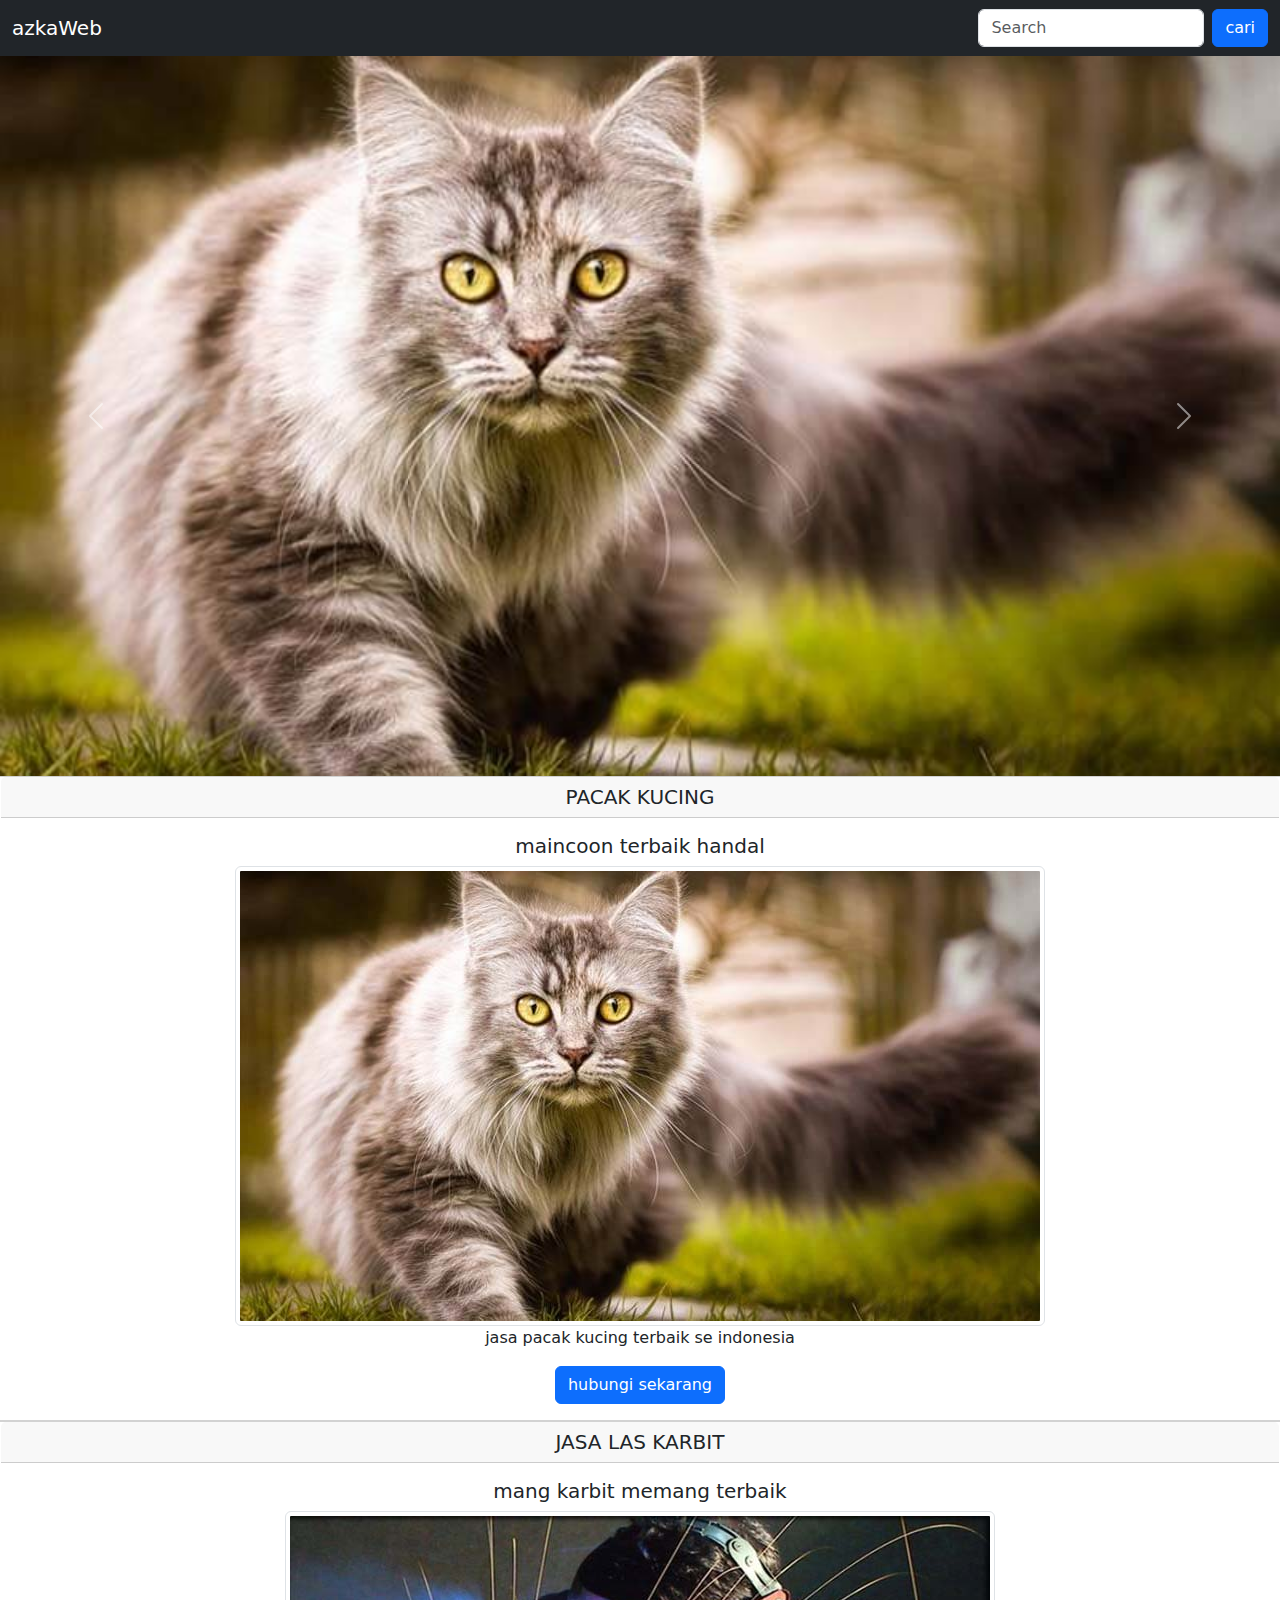
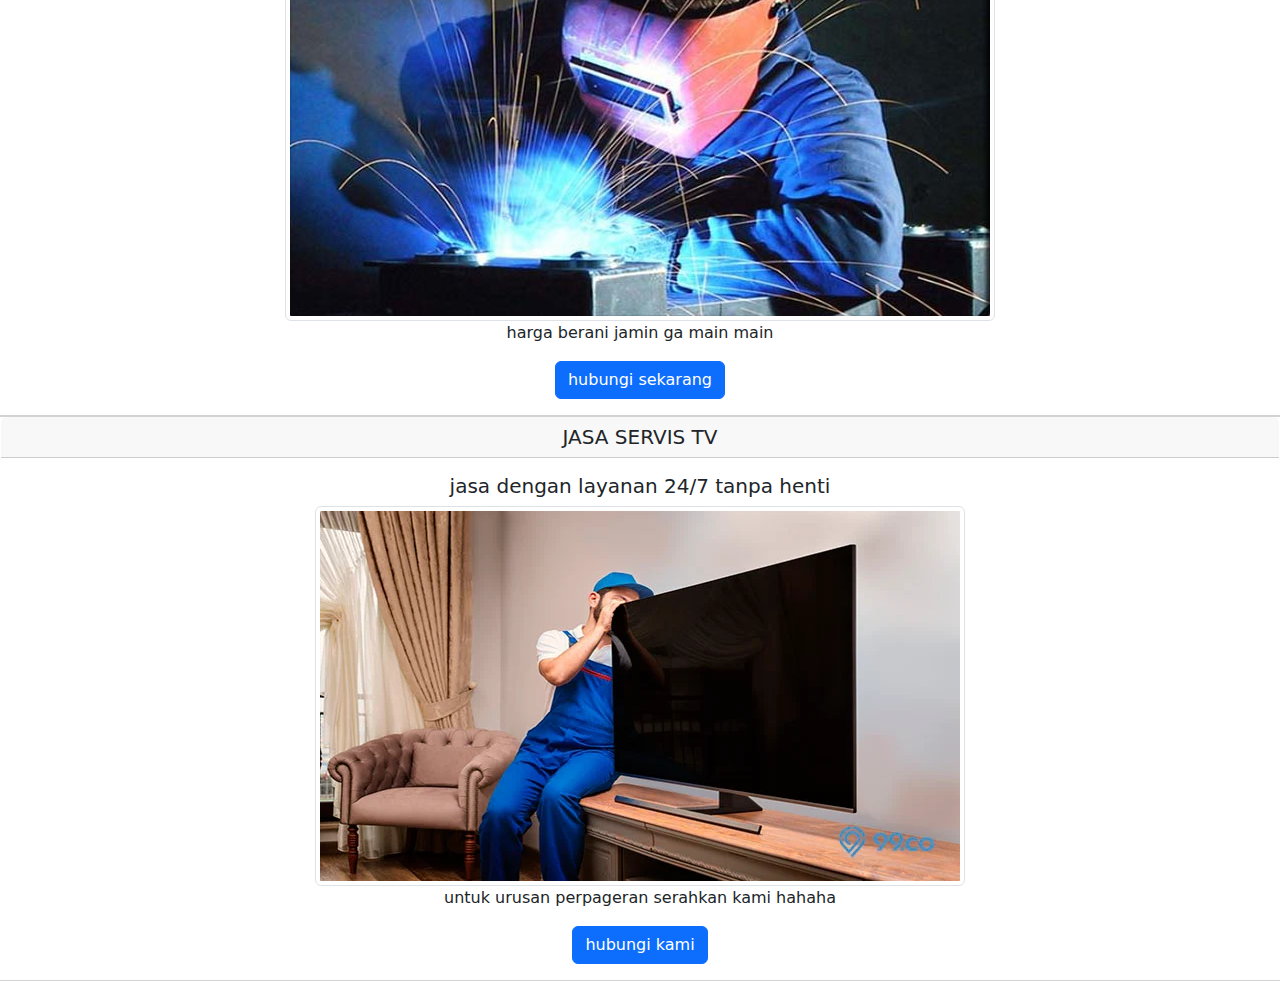
<file: index.html>
<!DOCTYPE html>
<html lang="en">

<head>
    <meta charset="UTF-8">
    <meta name="viewport" content="width=device-width, initial-scale=1.0">
    <title>WEB-AZKA</title>
    <link rel="stylesheet" href="style.css" />
    <!-- css only -->
    <link href="https://cdn.jsdelivr.net/npm/bootstrap@5.3.3/dist/css/bootstrap.min.css" rel="stylesheet"
        integrity="sha384-QWTKZyjpPEjISv5WaRU9OFeRpok6YctnYmDr5pNlyT2bRjXh0JMhjY6hW+ALEwIH" crossorigin="anonymous">
</head>
<body>
    <div>
        <!-- ini navbar -->
        <nav class="navbar bg-dark navbar-dark">
            <div class="container-fluid">
              <a class="navbar-brand">azkaWeb</a>
              <form class="d-flex" role="search">
                <input class="form-control me-2" type="search" placeholder="Search" aria-label="Search">
                <button class="btn btn-primary" type="submit">cari</button>
              </form>
            </div>
          </nav>
          <!-- navbar end -->

           <!-- carosel -->
           <div>
            <div id="carouselExample" class="carousel slide">
                <div class="carousel-inner">
                  <div class="carousel-item active">
                    <img src="kucing2.jpg " class="d-block w-100" alt="...">
                  </div>
                  <div class="carousel-item">
                    <img src="las.jpg" class="d-block w-100" alt="...">
                  </div>
                  <div class="carousel-item">
                    <img src="tv.jpg" class="d-block w-100" alt="...">
                  </div>
                </div>
                <button class="carousel-control-prev" type="button" data-bs-target="#carouselExample" data-bs-slide="prev">
                  <span class="carousel-control-prev-icon" aria-hidden="true"></span>
                  <span class="visually-hidden">Previous</span>
                </button>
                <button class="carousel-control-next" type="button" data-bs-target="#carouselExample" data-bs-slide="next">
                  <span class="carousel-control-next-icon" aria-hidden="true"></span>
                  <span class="visually-hidden">Next</span>
                </button>
              </div>
           </div>
           <!-- carosel end -->
 

          <!-- ini produk saya -->
           <div class="text-center">
            <div class=row>
                <div class="card col-sm-15">
                    <h5 class="card-header">PACAK KUCING</h5>
                    <div class="card-body">
                      <h5 class="card-title">maincoon terbaik handal</h5>
                      <img src="kucing2.jpg" class="img-thumbnail" alt="...">
                      <p class="card-text">jasa pacak kucing terbaik se indonesia</p>
                      <a href="kucing.html" class="btn btn-primary">hubungi sekarang</a>
                    </div>
                  </div>
                  <div class="card col-sm-15">
                    <h5 class="card-header">JASA LAS KARBIT</h5>
                    <div class="card-body">
                      <h5 class="card-title">mang karbit memang terbaik</h5>
                      <img src="las.jpg" class="img-thumbnail" alt="...">
                      <p class="card-text">harga berani jamin ga main main</p>
                      <a href="kucing.html" class="btn btn-primary">hubungi sekarang</a>
                    </div>
                  </div>
                  <div class="card col-sm-15">
                    <h5 class="card-header">JASA SERVIS TV</h5>
                    <div class="card-body">
                      <h5 class="card-title">jasa dengan layanan 24/7 tanpa henti</h5>
                      <img src="tv.jpg" class="img-thumbnail" alt="...">
                      <p class="card-text">untuk urusan perpageran serahkan kami hahaha</p>
                      <a href="kucing.html" class="btn btn-primary">hubungi kami</a>
                    </div>
                  </div>
                  </div>
               </div>    
           </div>
           
          <!-- ini produk saya end -->

         
    </div>
    <!-- javascript bundle with popper -->
    <script src="https://cdn.jsdelivr.net/npm/bootstrap@5.3.3/dist/js/bootstrap.bundle.min.js"
        integrity="sha384-YvpcrYf0tY3lHB60NNkmXc5s9fDVZLESaAA55NDzOxhy9GkcIdslK1eN7N6jIeHz"
        crossorigin="anonymous"></script>
</body>

</html>
</file>
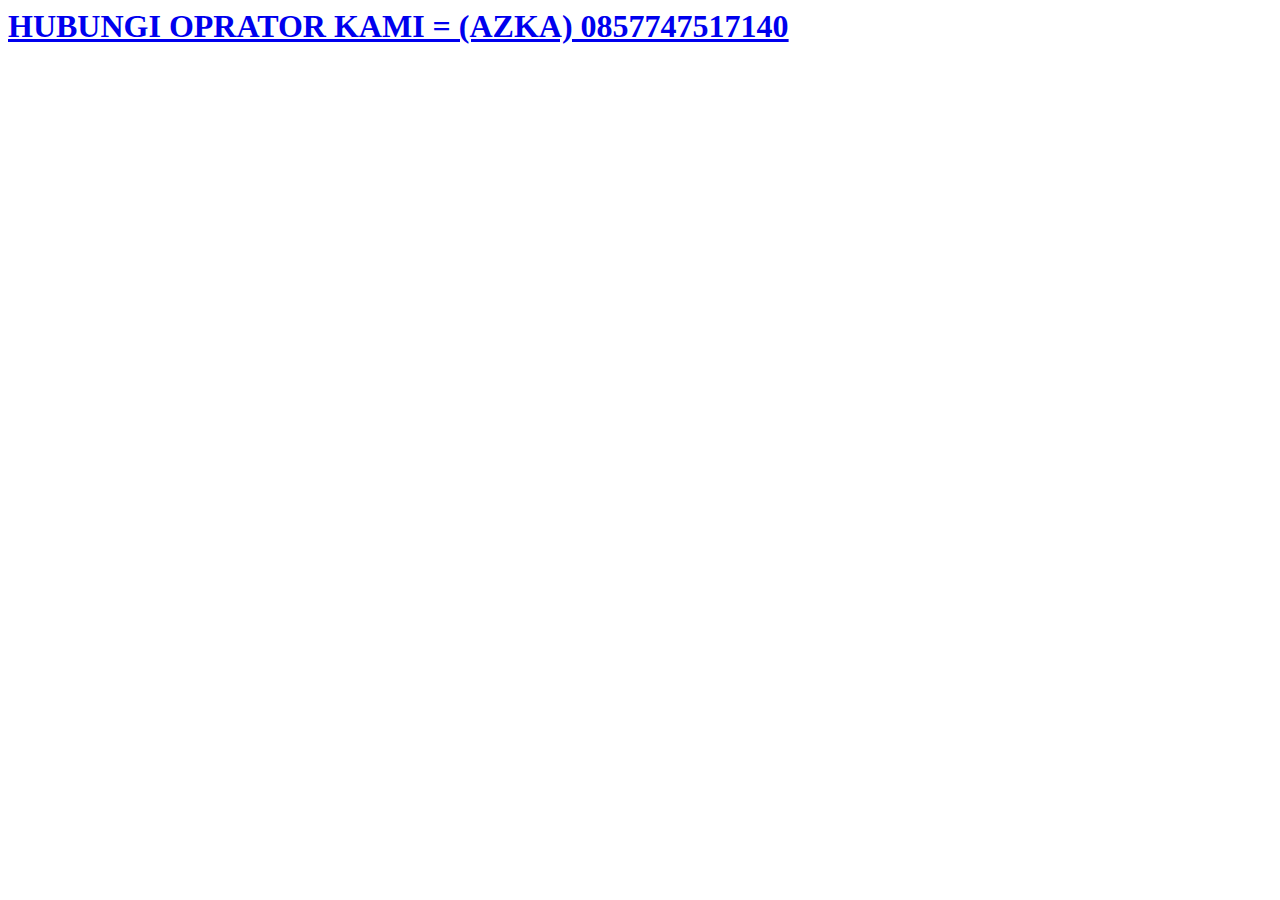
<file: kucing.html>
<html>
    <head>
        <link rel="stylesheet" href="style.css">
    </head>     
        <body>
            </div>
            <a href="https://wa.me/qr/CVLWFEYUNP5LC1">
                <h1>HUBUNGI OPRATOR KAMI = (AZKA)  0857747517140</h1>
            </a>
            
        </body>
 
</html>
</file>
<file: style.css>
.tanpa-bootstrap{
    border: none;
    padding: 20px;
    font-weight: 800;
    font-size: 3em;
    background-color: tomato;
    color: black;
    cursor: pointer;
}
.tanpa-bootstrap:hover {
    background-color: aqua;
    color: black;
    transform: rotateY(2);
    transition: all .5s;
}

.container-navbar {
    border: 1px solid black;
    background-color: aqua;
    padding: 10px;
    display: flex;
}
</file>
